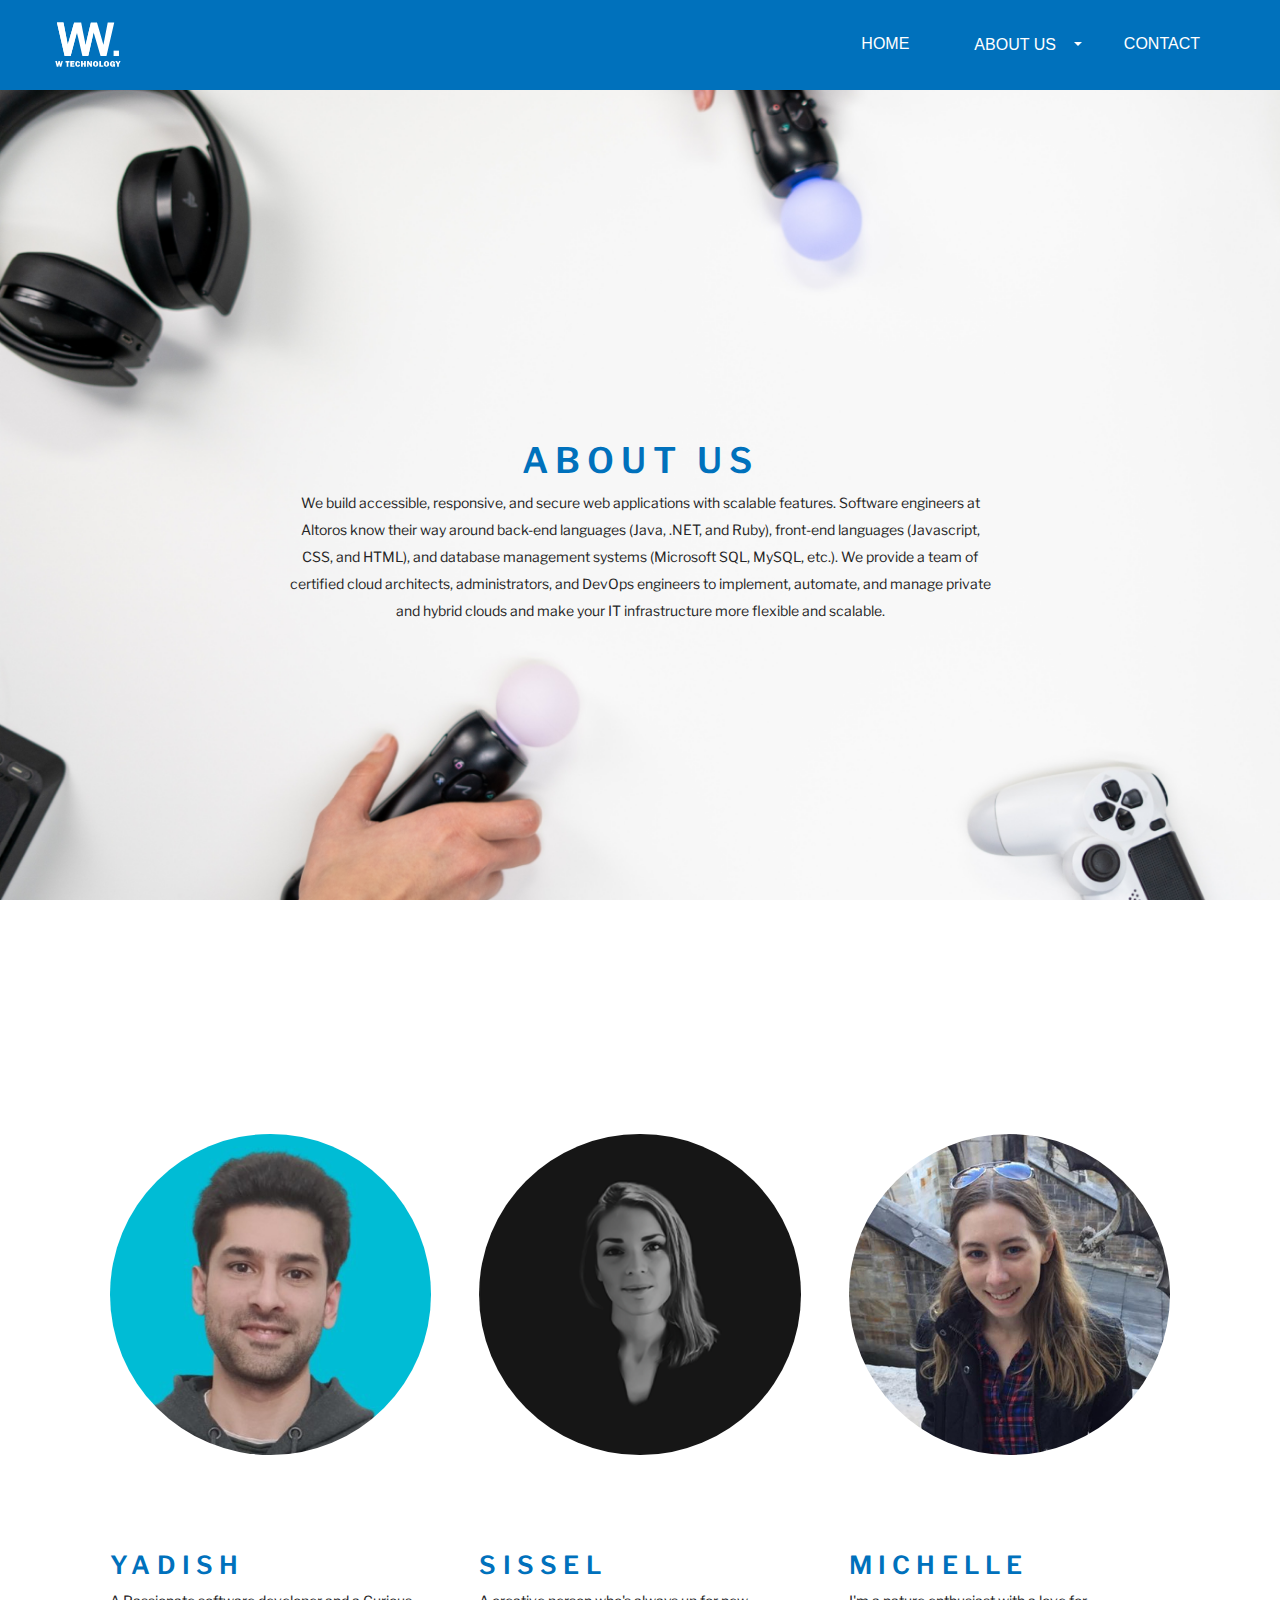
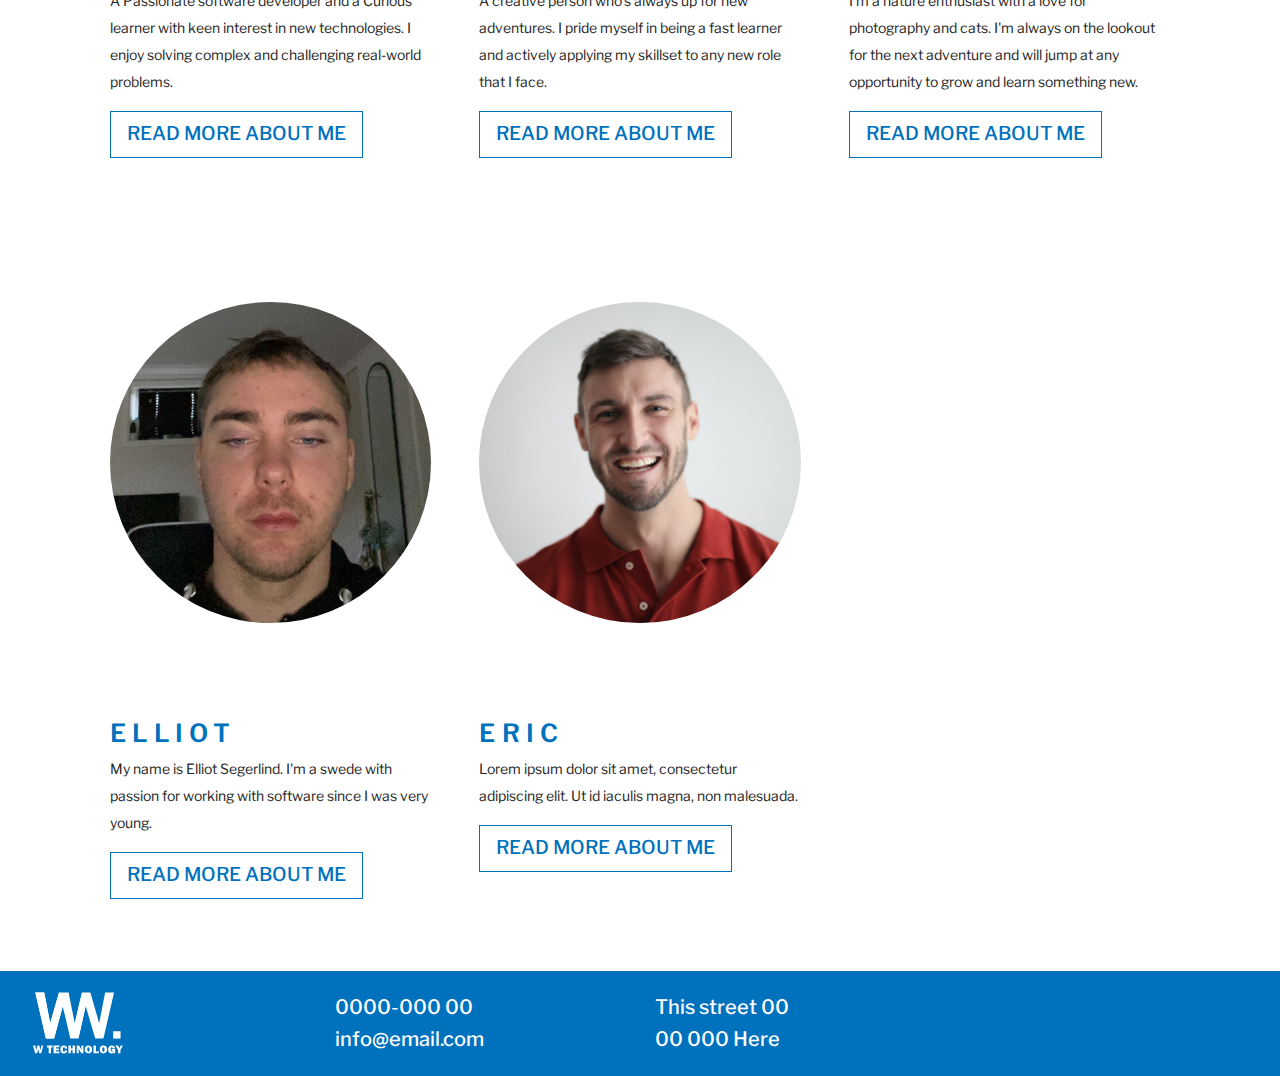
<file: pages/about.html>
<!DOCTYPE html>
<html lang="en">
  <head>
    <meta charset="UTF-8" />
    <meta http-equiv="X-UA-Compatible" content="IE=edge" />
    <meta name="viewport" content="width=device-width, initial-scale=1.0" />
    <link
      rel="stylesheet"
      href="https://cdnjs.cloudflare.com/ajax/libs/animate.css/4.1.1/animate.min.css"
    />
    <link
      rel="stylesheet"
      href="https://use.fontawesome.com/releases/v5.15.4/css/all.css"
      integrity="sha384-DyZ88mC6Up2uqS4h/KRgHuoeGwBcD4Ng9SiP4dIRy0EXTlnuz47vAwmeGwVChigm"
      crossorigin="anonymous"
    />
    <title>About</title>
    <link rel="shortcut icon" type="image/png" href="../assets/favicon.png" />
    <link
      href="https://fonts.googleapis.com/css2?family=Libre+Franklin:wght@400;500;700&display=swap"
      rel="stylesheet"
    />
    <link
      rel="stylesheet"
      href="https://stackpath.bootstrapcdn.com/bootstrap/4.5.0/css/bootstrap.min.css"
    />
    <link
      rel="stylesheet"
      href="https://fonts.googleapis.com/icon?family=Material+Icons"
    />
    <link
      rel="stylesheet"
      href="https://maxcdn.bootstrapcdn.com/font-awesome/4.7.0/css/font-awesome.min.css"
    />
    <link rel="stylesheet" href="../style/about.css" />
    <link rel="stylesheet" href="../style/head-foot.css" />
    <link rel="stylesheet" href="../style/main.css" />
  </head>
  <body>
    <header>
      <nav class="navbar navbar-expand-xl navbar-dark">
        <a href="../index.html" class="navbar-brand">
          <img
            src="../assets/logotype-white.svg"
            alt="Logotype"
            title="W Technology Logotype"
            width="80"
            height="80"
          />
        </a>
        <button
          type="button"
          class="navbar-toggler"
          data-toggle="collapse"
          data-target="#navbarCollapse"
        >
          <span class="navbar-toggler-icon"></span>
        </button>
        <!-- Collection of nav links, forms, and other content for toggling -->
        <div
          id="navbarCollapse"
          class="collapse navbar-collapse justify-content-start"
        >
          <div class="navbar-nav ml-auto">
            <a href="../index.html" class="nav-item nav-link active"
              ><span>Home</span></a
            >
            <div class="btn-group">
              <a href="about.html"
                ><button
                  type="button"
                  class="btn-nav btn nav-item nav-link-btn active"
                >
                  About Us
                </button></a
              >
              <button
                type="button"
                class="btn-nav btn dropdown-toggle dropdown-toggle-split"
                data-toggle="dropdown"
                aria-haspopup="true"
                aria-expanded="false"
              >
                <span class="sr-only">Toggle Dropdown</span>
              </button>
              <div class="dropdown-menu dropdown-menu-right" role="menu">
                <a
                  class="dropdown-item"
                  href="https://yadish-portfolio.000webhostapp.com/"
                  target="_blanck"
                  >Yadish</a
                >
                <a
                  class="dropdown-item"
                  href="https://portfolio.uglem.se/"
                  target="_blank"
                  >Sissel</a
                >
                <a
                  class="dropdown-item"
                  href="https://michelleandersson.com/"
                  target="_blank"
                  >Michelle</a
                >
                <a class="dropdown-item" href="https://segerlind.se/elliot.html"
                  target="_blank"
                  >Elliot</a
                >
                <a class="dropdown-item" href="../pages/pages-about/eric.html"
                  >eric</a
                >
              </div>
            </div>
            <a href="contact.html" class="nav-item nav-link"
              ><span>Contact</span></a
            >
          </div>
        </div>
      </nav>
    </header>
    <main>
      <section id="about" class="about-banner mb-5">
        <div class="container-xl d-flex align-items-center about-us">
          <div class="col-10 col-md-8 mx-auto">
            <h2 class="animate__animated animate__fadeInDown">about us</h2>
            <p class="text-center">
              We build accessible, responsive, and secure web applications with scalable features. 
              Software engineers at Altoros know their way around back-end languages (Java, .NET, and Ruby), 
              front-end languages (Javascript, CSS, and HTML), and database management systems (Microsoft SQL, MySQL, etc.).
              We provide a team of certified cloud architects, administrators, and DevOps engineers to implement, automate, 
              and manage private and hybrid clouds and make your IT infrastructure more flexible and scalable.
            </p>
          </div>
        </div>
      </section>
      <section id="staff" class="container-xl">
        <div class="row px-3 py-md-5 py-0 pt-5">
          <div class="col-10 col-md-4 p-4 pt-5">
            <img
              class="img-fluid rounded-circle"
              src="../assets/yadishdp.jpeg"
              alt="Portrait"
              title="Portrait yadish"
            />
            <br /><br /><br />
            <h3 class="pt-5">Yadish</h3>
            <p>
              A Passionate software developer and a Curious learner with keen
              interest in new technologies. I enjoy solving complex and
              challenging real-world problems.
            </p>
            <a
              href="https://yadish-portfolio.000webhostapp.com/"
              target="_blank"
              ><button type="button" class="btn-main btn btn-outline">
                Read More About Me
              </button></a
            >
          </div>
          <div class="col-10 col-md-4 p-4 pt-5">
            <img
              class="img-fluid rounded-circle"
              src="../assets/port-uglem.png"
              alt="Portrait"
              title="Portrait sissel"
            />
            <br /><br /><br />
            <h3 class="pt-5">Sissel</h3>
            <p>
              A creative person who's always up for new adventures. I pride
              myself in being a fast learner and actively applying my skillset
              to any new role that I face.
            </p>
            <a href="https://portfolio.uglem.se/" target="_blank"
              ><button type="button" class="btn-main btn btn-outline">
                Read More About Me
              </button></a
            >
          </div>
          <div class="col-10 col-md-4 p-4 pt-5">
            <img
              class="img-fluid rounded-circle"
              src="../assets/port-mich.jpeg"
              alt="Portrait"
              title="Portrait Michelle"
            />
            <br /><br /><br />
            <h3 class="pt-5">Michelle</h3>
            <p>
              I'm a nature enthusiast with a love for photography and cats. I'm
              always on the lookout for the next adventure and will jump at any
              opportunity to grow and learn something new.
            </p>
            <a href="https://michelleandersson.com/" target="_blank"
              ><button type="button" class="btn-main btn btn-outline">
                Read More About Me
              </button></a
            >
          </div>
        </div>
        <div class="row px-3 py-md-5 py-0 pb-5">
          <div class="col-10 col-md-4 p-4">
            <img
              class="img-fluid rounded-circle"
              src="../assets/port-elliot.jpeg"
              alt="Portrait "
              title="Portrait Elliot"
            />
            <br /><br /><br />
            <h3 class="pt-5">Elliot</h3>
            <p>
              My name is Elliot Segerlind. I'm a swede with passion for 
              working with software since I was very young.
            </p>
            <a href="https://segerlind.se/elliot.html" target="_blank"
              ><button type="button" class="btn-main btn btn-outline">
                Read More About Me
              </button></a
            >
          </div>
          <div class="col-10 col-md-4 p-4">
            <img
              class="img-fluid rounded-circle"
              src="../assets/portrait-man.png"
              alt="Portrait man"
              title="Portrait man"
            />
            <br /><br /><br />
            <h3 class="pt-5">eric</h3>
            <p>
              Lorem ipsum dolor sit amet, consectetur adipiscing elit. Ut id
              iaculis magna, non malesuada.
            </p>
            <a href="pages-about/eric.html" target="_blank"
              ><button type="button" class="btn-main btn btn-outline">
                Read More About Me
              </button></a
            >
          </div>
        </div>
      </section>
      <!-- Footer -->
      <footer class="page-footer font-small blue pt-2">
        <!-- Footer Links -->
        <div class="container-fluid text-center text-md-left">
          <!-- Grid row -->
          <div class="row">
            <!-- Grid column -->
            <div class="col-md-3">
              <!-- Content -->
              <a href="../index.html" class="navbar-brand mb-2">
                <img
                  class="img-responsive ml-2"
                  src="../assets/logotype-white.svg"
                  alt="Logotype"
                  title="W Technology Logotype"
                  width="40%"
                  height="40%"
                />
              </a>
            </div>
            <!-- Grid column -->
            <hr class="clearfix w-100 d-md-none pb-2" />
            <!-- Grid column -->
            <div class="col-md-3 mb-md-0 mb-2 pt-3">
              <ul class="list-unstyled">
                <li>
                  <h5>0000-000 00</h5>
                </li>
                <li>
                  <h5>info@email.com</h5>
                </li>
              </ul>
            </div>
            <!-- Grid column -->
            <!-- Grid column -->
            <div class="col-md-3 mb-md-0 mb-2 pt-3">
              <ul class="list-unstyled">
                <li>
                  <h5>This street 00</h5>
                </li>
                <li>
                  <h5>00 000 Here</h5>
                </li>
              </ul>
            </div>
            <!-- Grid column -->
            <!-- Grid column -->
            <div class="col-md-3 mb-md-0 mb-3 mt-4">
              <a href="#"><i class="p-3 p-md-2 fab fa-twitter"></i></a>
              <a href="#"><i class="p-3 p-md-2 fab fa-facebook"></i></a>
              <a href="#"><i class="p-3 p-md-2 fab fa-instagram"></i></a>
            </div>
            <!-- Grid column -->
          </div>
          <!-- Grid row -->
        </div>
        <!-- Footer Links -->
      </footer>
    </main>
    <script src="https://code.jquery.com/jquery-3.5.1.min.js"></script>
    <script src="https://cdn.jsdelivr.net/npm/popper.js@1.16.0/dist/umd/popper.min.js"></script>
    <script src="https://stackpath.bootstrapcdn.com/bootstrap/4.5.0/js/bootstrap.min.js"></script>
  </body>
</html>
</file>
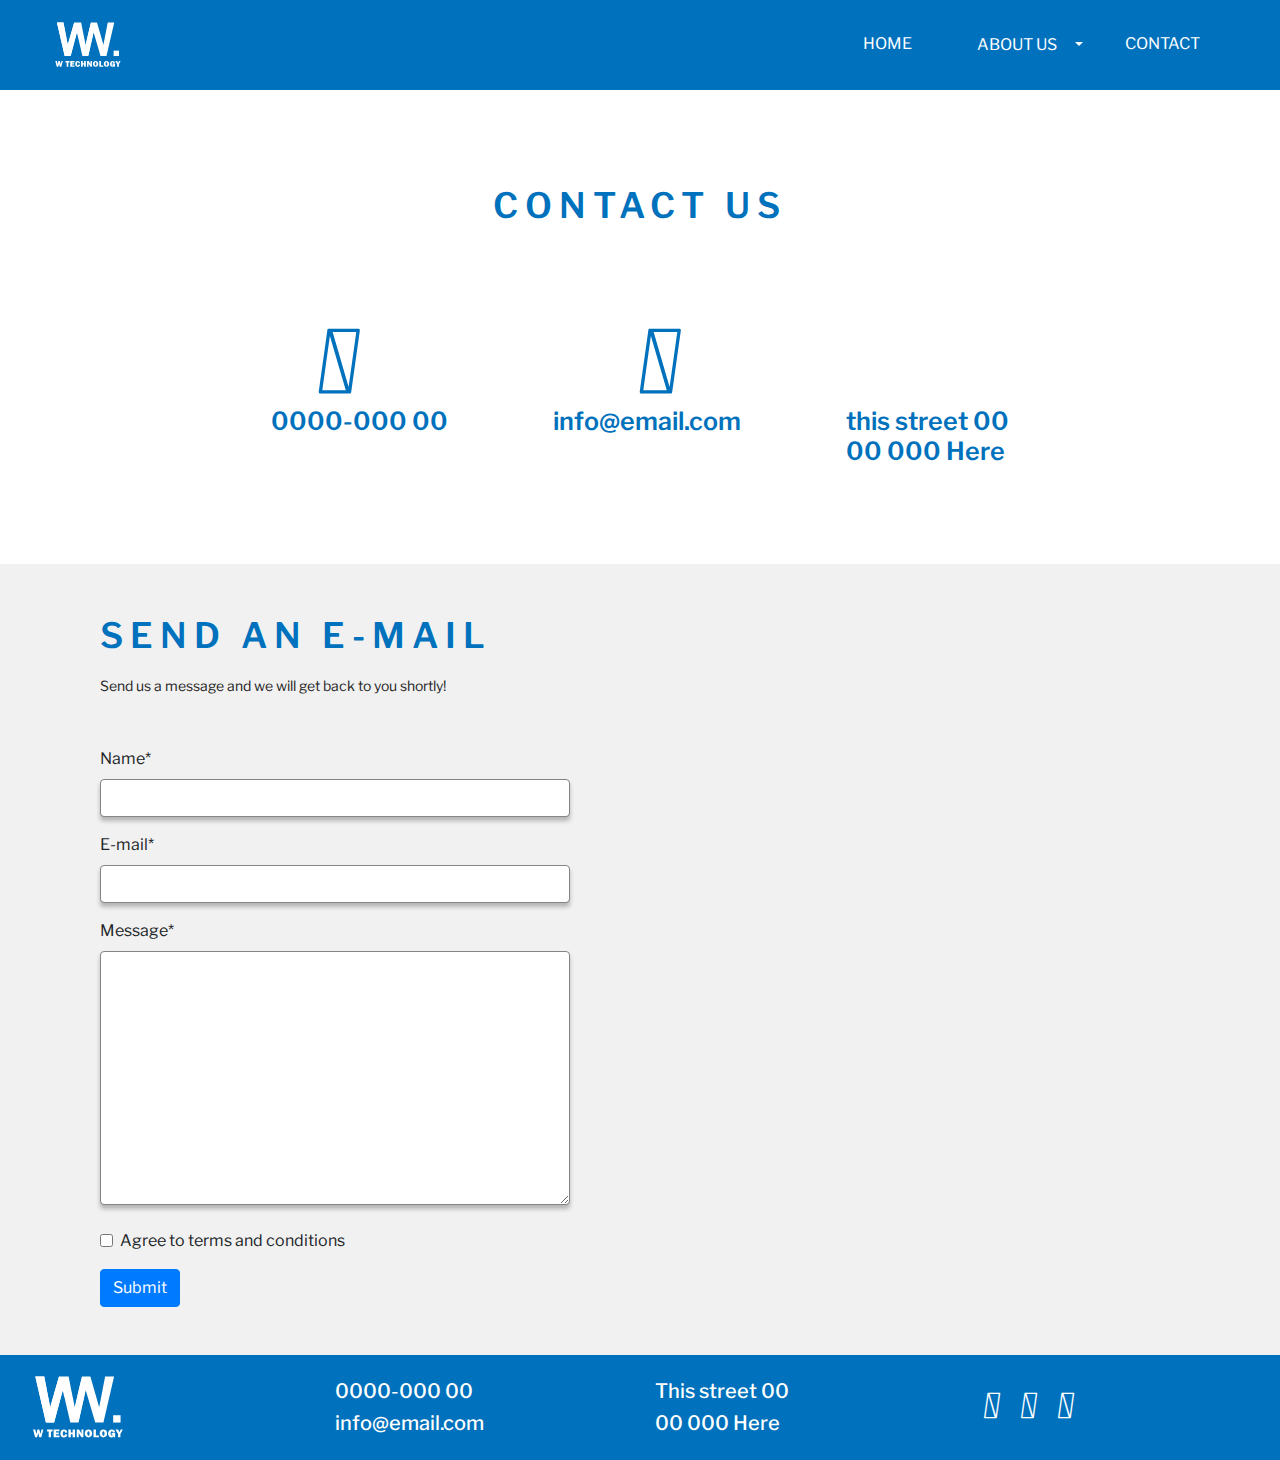
<file: pages/contact.html>
<!DOCTYPE html>
<html lang="en">
  <head>
    <meta charset="UTF-8" />
    <meta http-equiv="X-UA-Compatible" content="IE=edge" />
    <meta name="viewport" content="width=device-width, initial-scale=1.0" />
    <link
      rel="stylesheet"
      href="https://use.fontawesome.com/releases/v5.15.4/css/all.css"
      integrity="sha384-DyZ88mC6Up2uqS4h/KRgHuoeGwBcD4Ng9SiP4dIRy0EXTlnuz47vAwmeGwVChigm"
      crossorigin="anonymous"
    />
    <link
      href="https://fonts.googleapis.com/css2?family=Libre+Franklin:wght@400;500;700&display=swap"
      rel="stylesheet"
    />
    <link
      rel="stylesheet"
      href="https://stackpath.bootstrapcdn.com/bootstrap/4.5.0/css/bootstrap.min.css"
    />
    <link
      rel="stylesheet"
      href="https://fonts.googleapis.com/icon?family=Material+Icons"
    />
    <link
      rel="stylesheet"
      href="https://maxcdn.bootstrapcdn.com/font-awesome/4.7.0/css/font-awesome.min.css"
    />
    <link rel="stylesheet" href="../style/contact.css" />
    <link rel="stylesheet" href="../style/head-foot.css" />
    <link rel="stylesheet" href="../style/main.css" />
    <link rel="icon" href="/assets/favicon.png" />
    <title>Contact</title>
  </head>
  <body>
    <header>
      <nav class="navbar navbar-expand-xl navbar-dark">
        <a href="../index.html" class="navbar-brand">
          <img
            src="../assets/logotype-white.svg"
            alt="Logotype"
            title="W Technology Logotype"
            width="80"
            height="80"
          />
        </a>
        <button
          type="button"
          class="navbar-toggler"
          data-toggle="collapse"
          data-target="#navbarCollapse"
        >
          <span class="navbar-toggler-icon"></span>
        </button>
        <!-- Collection of nav links, forms, and other content for toggling -->
        <div
          id="navbarCollapse"
          class="collapse navbar-collapse justify-content-start"
        >
          <div class="navbar-nav ml-auto">
            <a href="../index.html" class="nav-item nav-link active"
              ><span>Home</span></a
            >
            <div class="btn-group">
              <a href="about.html"
                ><button
                  type="button"
                  class="btn-nav btn nav-item nav-link-btn active"
                >
                  About Us
                </button></a
              >
              <button
                type="button"
                class="btn-nav btn dropdown-toggle dropdown-toggle-split"
                data-toggle="dropdown"
                aria-haspopup="true"
                aria-expanded="false"
              >
                <span class="sr-only">Toggle Dropdown</span>
              </button>
              <div class="dropdown-menu dropdown-menu-right" role="menu">
                <a
                  class="dropdown-item"
                  href="https://yadish-portfolio.000webhostapp.com/"
                  target="_blanck"
                  >Yadish</a
                >
                <a
                  class="dropdown-item"
                  href="https://portfolio.uglem.se/"
                  target="_blank"
                  >Sissel</a
                >
                <a
                  class="dropdown-item"
                  href="https://michelleandersson.com/"
                  target="_blank"
                  >Michelle</a
                >
                <a class="dropdown-item" href="https://segerlind.se/elliot.html"
                  target="_blank"
                  >Elliot</a
                >
                <a class="dropdown-item" href="../pages/pages-about/eric.html"
                  >eric</a
                >
              </div>
            </div>
            <a href="../pages/contact.html" class="nav-item nav-link"
              ><span>Contact</span></a
            >
          </div>
        </div>
      </nav>
    </header>
    <section id="contact">
      <div class="container-xl py-5">
        <div>
          <h2 class="text-center py-5">contact us</h2>
        </div>
        <table class="col-md-8 mx-auto my-5">
          <tr class="d-flex justify-content-between mx-5 mb-2">
            <td>
              <i class="fas fa-phone"></i>
            </td>
            <td>
              <i class="fas fa-envelope"></i>
            </td>
            <td>
              <i class="fas fa-map-marker-alt"></i>
            </td>
          </tr>
          <tr class="d-flex justify-content-between">
            <td>
              <a href="#"> 0000-000 00 </a>
            </td>
            <td>
              <a href="#form"> info@email.com </a>
            </td>
            <td>
              <a data-toggle="modal" data-target="#ContactMaps" href="#"
                >this street 00 <br />00 000 Here
              </a>
            </td>
          </tr>
        </table>
      </div>
      <div
        class="modal fade"
        id="ContactMaps"
        tabindex="-1"
        role="dialog"
        aria-labelledby="exampleModalCenterTitle"
        aria-hidden="true"
      >
        <div class="modal-dialog modal-dialog-centered" role="document">
          <div class="modal-content">
            <div class="modal-header">
              <h5 class="modal-title" id="ContactMapsHeader">
                WTech Headquarter
              </h5>

              <button
                type="button"
                class="close"
                data-dismiss="modal"
                aria-label="Close"
              >
                <span aria-hidden="true">&times;</span>
              </button>
            </div>

            <div class="modal-body">
              <iframe
                src="https://www.google.com/maps/embed?pb=!1m18!1m12!1m3!1d2231.7904105097055!2d12.75659681593966!3d55.98766038061678!2m3!1f0!2f0!3f0!3m2!1i1024!2i768!4f13.1!3m3!1m2!1s0x465234a901be67fb%3A0x6f20292517f7837f!2sSundsg%C3%A5rdens%20Folkh%C3%B6gskola!5e0!3m2!1ssv!2sse!4v1636471335977!5m2!1ssv!2sse"
                width="100%"
                height="100%"
                style="border: 0"
                allowfullscreen=""
                loading="lazy"
              >
              </iframe>
            </div>

            <div class="modal-footer">
              <button
                type="button"
                class="btn btn-primary"
                data-dismiss="modal"
              >
                Close
              </button>
            </div>
          </div>
        </div>
      </div>
    </section>
    <section id="form">
      <div class="container-xl d-flex align-items-center py-5">
        <div class="col-10 col-md-8">
          <div class="form-text mb-5">
            <h3 class="form-h3 mb-3">Send an e-mail</h3>
            <p>Send us a message and we will get back to you shortly!</p>
          </div>
          <form class="needs-validation" novalidate autocomplete="off">
            <div class="form-row">
              <div class="form-group col-md-8 mb-3">
                <label for="validationDefault01">Name*</label>
                <input
                  type="text"
                  class="form-control"
                  id="validationDefault01"
                  required
                />
              </div>
              <div class="form-group col-md-8 mb-3">
                <label for="InputEmail1">E-mail*</label>
                <input
                  type="email"
                  class="form-control"
                  id="InputEmail1"
                  required
                />
              </div>

              <div class="form-group col-md-8 mb-4">
                <label for="comment">Message*</label>
                <textarea
                  class="form-control"
                  rows="10"
                  id="comment"
                  required
                ></textarea>
              </div>
            </div>
            <div class="form-group">
              <div class="form-check">
                <input
                  class="form-check-input"
                  type="checkbox"
                  value=""
                  id="invalidCheck2"
                  required
                />
                <label class="form-check-label" for="invalidCheck2">
                  Agree to terms and conditions
                </label>
              </div>
            </div>
            <button class="btn btn-primary" type="submit">Submit</button>
          </form>
        </div>
      </div>
    </section>
    <!-- Footer -->
    <footer class="page-footer font-small blue pt-2">
      <!-- Footer Links -->
      <div class="container-fluid text-center text-md-left">
        <!-- Grid row -->
        <div class="row">
          <!-- Grid column -->
          <div class="col-md-3">
            <!-- Content -->
            <a href="../index.html" class="navbar-brand mb-2">
              <img
                class="img-responsive ml-2"
                src="../assets/logotype-white.svg"
                alt="Logotype"
                title="W Technology Logotype"
                width="40%"
                height="40%"
              />
            </a>
          </div>
          <!-- Grid column -->
          <hr class="clearfix w-100 d-md-none pb-2" />
          <!-- Grid column -->
          <div class="col-md-3 mb-md-0 mb-2 pt-3">
            <ul class="list-unstyled">
              <li>
                <h5>0000-000 00</h5>
              </li>
              <li>
                <h5>info@email.com</h5>
              </li>
            </ul>
          </div>
          <!-- Grid column -->
          <!-- Grid column -->
          <div class="col-md-3 mb-md-0 mb-2 pt-3">
            <ul class="list-unstyled">
              <li>
                <h5>This street 00</h5>
              </li>
              <li>
                <h5>00 000 Here</h5>
              </li>
            </ul>
          </div>
          <!-- Grid column -->
          <!-- Grid column -->
          <div class="col-md-3 mb-md-0 mb-3 mt-4">
            <a href="#"><i class="p-3 p-md-2 fab fa-twitter"></i></a>
            <a href="#"><i class="p-3 p-md-2 fab fa-facebook"></i></a>
            <a href="#"><i class="p-3 p-md-2 fab fa-instagram"></i></a>
          </div>
          <!-- Grid column -->
        </div>
        <!-- Grid row -->
      </div>
      <!-- Footer Links -->
    </footer>
    <script src="https://code.jquery.com/jquery-3.5.1.min.js"></script>
    <script src="https://cdn.jsdelivr.net/npm/popper.js@1.16.0/dist/umd/popper.min.js"></script>
    <script src="https://stackpath.bootstrapcdn.com/bootstrap/4.5.0/js/bootstrap.min.js"></script>
    <script>
      // Example starter JavaScript for disabling form submissions if there are invalid fields
      (function () {
        "use strict";
        window.addEventListener(
          "load",
          function () {
            // Fetch all the forms we want to apply custom Bootstrap validation styles to
            var forms = document.getElementsByClassName("needs-validation");
            // Loop over them and prevent submission
            var validation = Array.prototype.filter.call(
              forms,
              function (form) {
                form.addEventListener(
                  "submit",
                  function (event) {
                    if (form.checkValidity() === false) {
                      event.preventDefault();
                      event.stopPropagation();
                    }
                    form.classList.add("was-validated");
                  },
                  false
                );
              }
            );
          },
          false
        );
      })();
    </script>
  </body>
</html>
</file>
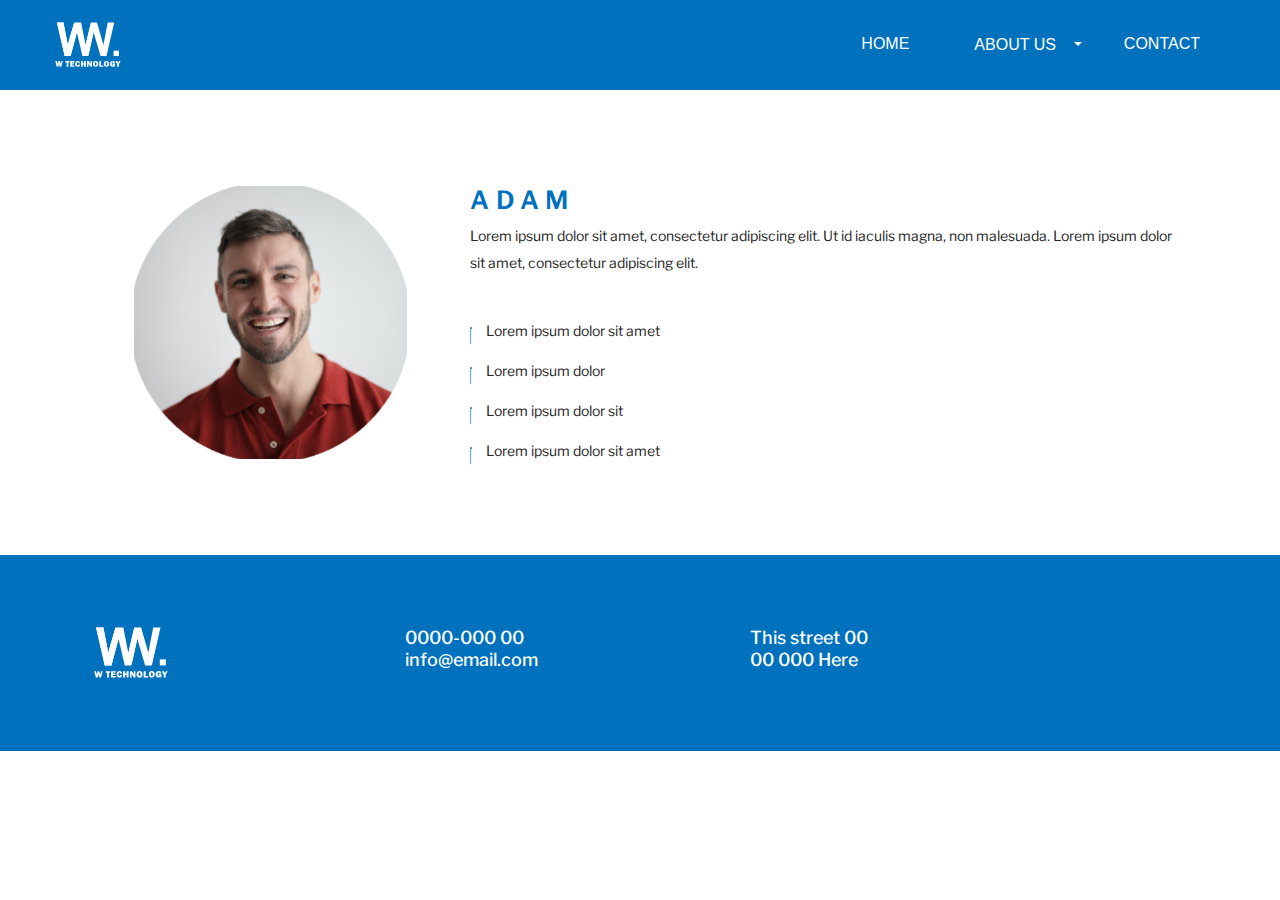
<file: pages/pages-about/adam.html>
<!DOCTYPE html>
<html lang="en">
  <head>
    <meta charset="UTF-8" />
    <meta http-equiv="X-UA-Compatible" content="IE=edge" />
    <meta name="viewport" content="width=device-width, initial-scale=1.0" />
    <link rel="stylesheet" href="https://cdnjs.cloudflare.com/ajax/libs/animate.css/4.1.1/animate.min.css"/>
    <link
      rel="stylesheet"
      href="https://use.fontawesome.com/releases/v5.15.4/css/all.css"
      integrity="sha384-DyZ88mC6Up2uqS4h/KRgHuoeGwBcD4Ng9SiP4dIRy0EXTlnuz47vAwmeGwVChigm"
      crossorigin="anonymous"
    />
    <title>Adam</title>
    <link rel="shortcut icon" type="image/png" href="../../assets/favicon.png" />
    <link
      href="https://fonts.googleapis.com/css2?family=Libre+Franklin:wght@400;500;700&display=swap"
      rel="stylesheet"
    />
    <link
      rel="stylesheet"
      href="https://stackpath.bootstrapcdn.com/bootstrap/4.5.0/css/bootstrap.min.css"
    />
    <link
      rel="stylesheet"
      href="https://fonts.googleapis.com/icon?family=Material+Icons"
    />
    <link
      rel="stylesheet"
      href="https://maxcdn.bootstrapcdn.com/font-awesome/4.7.0/css/font-awesome.min.css"
    />
    <link rel="stylesheet" href="../../style/pages-about.css" />
    <link rel="stylesheet" href="../../style/head-foot.css" />
    <link rel="stylesheet" href="../../style/main.css">
  </head>
  <body>
    <header>
      <nav class="navbar navbar-expand-xl navbar-dark">
        <a href="../../index.html" class="navbar-brand">
          <img
            src="../../assets/logotype-white.svg"
            alt="Logotype"
            title="W Technology Logotype"
            width="80"
            height="80"
          />
        </a>
        <button
          type="button"
          class="navbar-toggler"
          data-toggle="collapse"
          data-target="#navbarCollapse"
        >
          <span class="navbar-toggler-icon"></span>
        </button>
        <!-- Collection of nav links, forms, and other content for toggling -->
        <div
          id="navbarCollapse"
          class="collapse navbar-collapse justify-content-start"
        >
          <div class="navbar-nav ml-auto">
            <a href="../../index.html" class="nav-item nav-link active"><span>Home</span></a>
            <div class="btn-group">
              <a href="../about.html"><button type="button" class="btn-nav btn nav-item nav-link-btn active">About Us</button></a>
              <button type="button" class="btn-nav btn dropdown-toggle dropdown-toggle-split" data-toggle="dropdown" aria-haspopup="true" aria-expanded="false">
                <span class="sr-only">Toggle Dropdown</span>
              </button>
              <div class="dropdown-menu dropdown-menu-right" role="menu">
                <a class="dropdown-item" href="adam.html">adam</a>
                <a class="dropdown-item" href="erica.html">erica</a>
                <a class="dropdown-item" href="linda.html">linda</a>
                <a class="dropdown-item" href="maria.html">maria</a>
                <a class="dropdown-item" href="eric.html">eric</a>
                <a class="dropdown-item" href="ben.html">ben</a>
              </div>
            </div>
            <a href="../contact.html" class="nav-item nav-link"><span>Contact</span></a>
          </div>
        </div>
      </nav>
    </header>
    <main>
      <section id="staff" class="container-xl">
        <div class="row py-5 px-3">
          <img
            class="img-fluid img col-md-4 p-md-5 p-3"
            src="../../assets/portrait-man.png"
            alt="Portrait man"
            title="Portrait man"
          />
          <div class="col-md-8 pt-5">
            <h3 class="">adam</h3>
            <p class="pb-4">
              Lorem ipsum dolor sit amet, consectetur adipiscing elit. Ut id
              iaculis magna, non malesuada. Lorem ipsum dolor sit amet,
              consectetur adipiscing elit.
            </p>
            <div>
              <i class="fas fa-check d-flex py-2"><p class="p-ex d-flex pl-3 m-0">Lorem ipsum dolor sit amet</p></i>
              <i class="fas fa-check d-flex py-2"><p class="p-ex d-flex pl-3 m-0">Lorem ipsum dolor</p></i>
              <i class="fas fa-check d-flex py-2"><p class="p-ex d-flex pl-3 m-0">Lorem ipsum dolor sit</p></i>
              <i class="fas fa-check d-flex py-2"><p class="p-ex d-flex pl-3 m-0">Lorem ipsum dolor sit amet</p></i>
            </div>
          </div>
        </div>
      </section>
      <footer>
        <div class="container-xl row align-items-center mx-auto justify-content-md-between px-3 py-5">
          <a href="../../index.html" class="navbar-brand">
            <img src="../../assets/logotype-white.svg" alt="Logotype" title="W Technology Logotype" width="90" height="90"/>
          </a>
          <h4 class="py-md-0 py-2">0000-000 00<br />info@email.com</h4>
          <h4 class="py-md-0 py-2">This street 00<br />00 000 Here</h4>
          <div>
            <a href="#"><i class="p-3 p-md-2 fab fa-twitter"></i></a>
            <a href="#"><i class="p-3 p-md-2 fab fa-facebook"></i></a>
            <a href="#"><i class="p-3 p-md-2 fab fa-instagram"></i></a>
          </div>
        </div>
      </footer>
    </main>
    <script src="https://code.jquery.com/jquery-3.5.1.min.js"></script>
    <script src="https://cdn.jsdelivr.net/npm/popper.js@1.16.0/dist/umd/popper.min.js"></script>
    <script src="https://stackpath.bootstrapcdn.com/bootstrap/4.5.0/js/bootstrap.min.js"></script>
  </body>
</html>
</file>
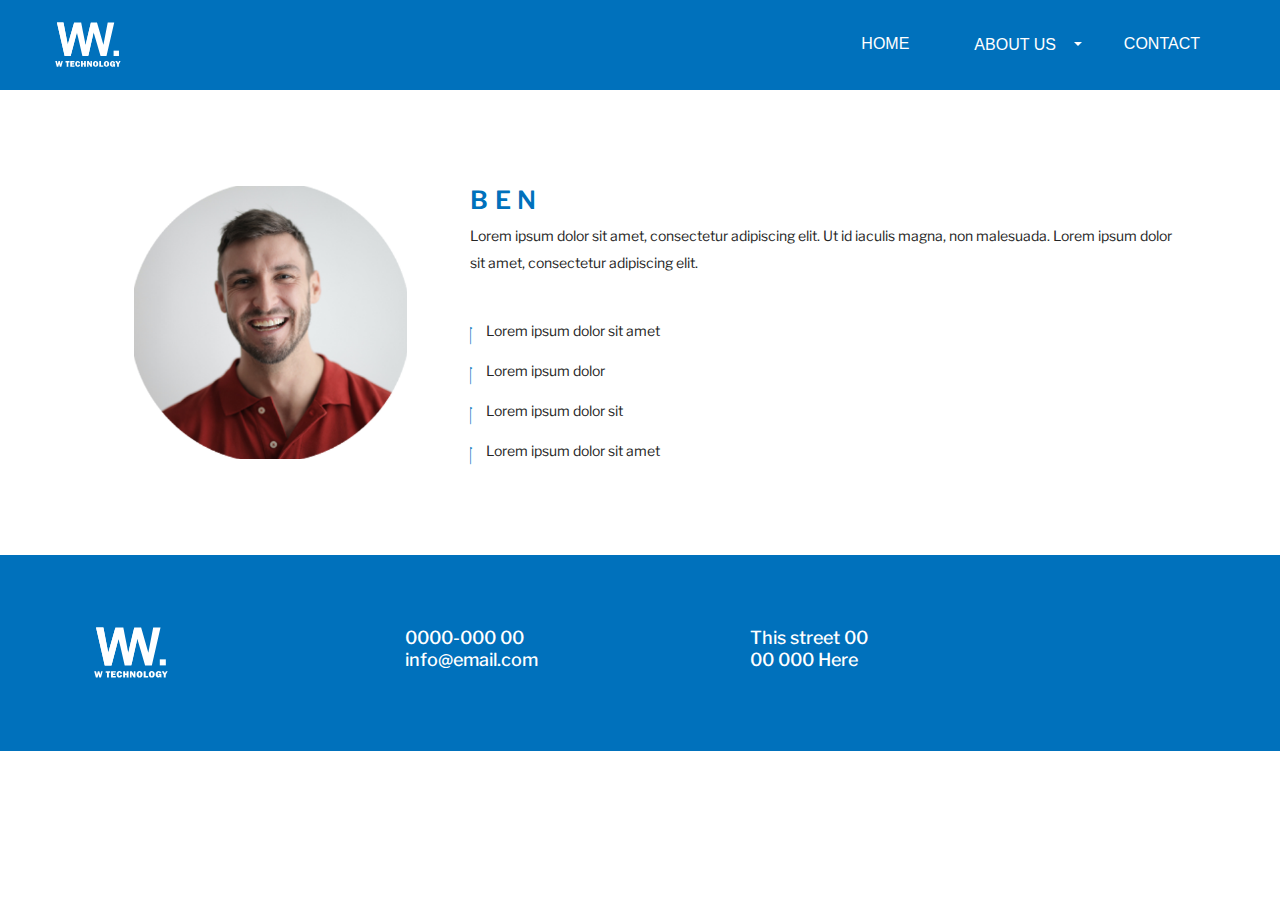
<file: pages/pages-about/ben.html>
<!DOCTYPE html>
<html lang="en">
  <head>
    <meta charset="UTF-8" />
    <meta http-equiv="X-UA-Compatible" content="IE=edge" />
    <meta name="viewport" content="width=device-width, initial-scale=1.0" />
    <link rel="stylesheet" href="https://cdnjs.cloudflare.com/ajax/libs/animate.css/4.1.1/animate.min.css"/>
    <link
      rel="stylesheet"
      href="https://use.fontawesome.com/releases/v5.15.4/css/all.css"
      integrity="sha384-DyZ88mC6Up2uqS4h/KRgHuoeGwBcD4Ng9SiP4dIRy0EXTlnuz47vAwmeGwVChigm"
      crossorigin="anonymous"
    />
    <title>Ben</title>
    <link rel="shortcut icon" type="image/png" href="../../assets/favicon.png" />
    <link
      href="https://fonts.googleapis.com/css2?family=Libre+Franklin:wght@400;500;700&display=swap"
      rel="stylesheet"
    />
    <link
      rel="stylesheet"
      href="https://stackpath.bootstrapcdn.com/bootstrap/4.5.0/css/bootstrap.min.css"
    />
    <link
      rel="stylesheet"
      href="https://fonts.googleapis.com/icon?family=Material+Icons"
    />
    <link
      rel="stylesheet"
      href="https://maxcdn.bootstrapcdn.com/font-awesome/4.7.0/css/font-awesome.min.css"
    />
    <link rel="stylesheet" href="../../style/pages-about.css" />
    <link rel="stylesheet" href="../../style/head-foot.css" />
    <link rel="stylesheet" href="../../style/main.css">
  </head>
  <body>
    <header>
      <nav class="navbar navbar-expand-xl navbar-dark">
        <a href="../../index.html" class="navbar-brand">
          <img
            src="../../assets/logotype-white.svg"
            alt="Logotype"
            title="W Technology Logotype"
            width="80"
            height="80"
          />
        </a>
        <button
          type="button"
          class="navbar-toggler"
          data-toggle="collapse"
          data-target="#navbarCollapse"
        >
          <span class="navbar-toggler-icon"></span>
        </button>
        <!-- Collection of nav links, forms, and other content for toggling -->
        <div
          id="navbarCollapse"
          class="collapse navbar-collapse justify-content-start"
        >
          <div class="navbar-nav ml-auto">
            <a href="../../index.html" class="nav-item nav-link active"><span>Home</span></a>
            <div class="btn-group">
              <a href="../about.html"><button type="button" class="btn-nav btn nav-item nav-link-btn active">About Us</button></a>
              <button type="button" class="btn-nav btn dropdown-toggle dropdown-toggle-split" data-toggle="dropdown" aria-haspopup="true" aria-expanded="false">
                <span class="sr-only">Toggle Dropdown</span>
              </button>
              <div class="dropdown-menu dropdown-menu-right" role="menu">
                <a class="dropdown-item" href="adam.html">adam</a>
                <a class="dropdown-item" href="erica.html">erica</a>
                <a class="dropdown-item" href="linda.html">linda</a>
                <a class="dropdown-item" href="maria.html">maria</a>
                <a class="dropdown-item" href="eric.html">eric</a>
                <a class="dropdown-item" href="ben.html">ben</a>
              </div>
            </div>
            <a href="../contact.html" class="nav-item nav-link"><span>Contact</span></a>
          </div>
        </div>
      </nav>
    </header>
    <main>
      <section id="staff" class="container-xl">
        <div class="row py-5 px-3">
          <img
            class="img-fluid img col-md-4 p-md-5 p-3"
            src="../../assets/portrait-man.png"
            alt="Portrait man"
            title="Portrait man"
          />
          <div class="col-md-8 pt-5">
            <h3 class="">ben</h3>
            <p class="pb-4">
              Lorem ipsum dolor sit amet, consectetur adipiscing elit. Ut id
              iaculis magna, non malesuada. Lorem ipsum dolor sit amet,
              consectetur adipiscing elit.
            </p>
            <div>
              <i class="fas fa-check d-flex py-2"><p class="p-ex d-flex pl-3 m-0">Lorem ipsum dolor sit amet</p></i>
              <i class="fas fa-check d-flex py-2"><p class="p-ex d-flex pl-3 m-0">Lorem ipsum dolor</p></i>
              <i class="fas fa-check d-flex py-2"><p class="p-ex d-flex pl-3 m-0">Lorem ipsum dolor sit</p></i>
              <i class="fas fa-check d-flex py-2"><p class="p-ex d-flex pl-3 m-0">Lorem ipsum dolor sit amet</p></i>
            </div>
          </div>
        </div>
      </section>
      <footer>
        <div class="container-xl row align-items-center mx-auto justify-content-md-between px-3 py-5">
          <a href="../../index.html" class="navbar-brand">
            <img src="../../assets/logotype-white.svg" alt="Logotype" title="W Technology Logotype" width="90" height="90"/>
          </a>
          <h4 class="py-md-0 py-2">0000-000 00<br />info@email.com</h4>
          <h4 class="py-md-0 py-2">This street 00<br />00 000 Here</h4>
          <div>
            <a href="#"><i class="p-3 p-md-2 fab fa-twitter"></i></a>
            <a href="#"><i class="p-3 p-md-2 fab fa-facebook"></i></a>
            <a href="#"><i class="p-3 p-md-2 fab fa-instagram"></i></a>
          </div>
        </div>
      </footer>
    </main>
    <script src="https://code.jquery.com/jquery-3.5.1.min.js"></script>
    <script src="https://cdn.jsdelivr.net/npm/popper.js@1.16.0/dist/umd/popper.min.js"></script>
    <script src="https://stackpath.bootstrapcdn.com/bootstrap/4.5.0/js/bootstrap.min.js"></script>
  </body>
</html>
</file>
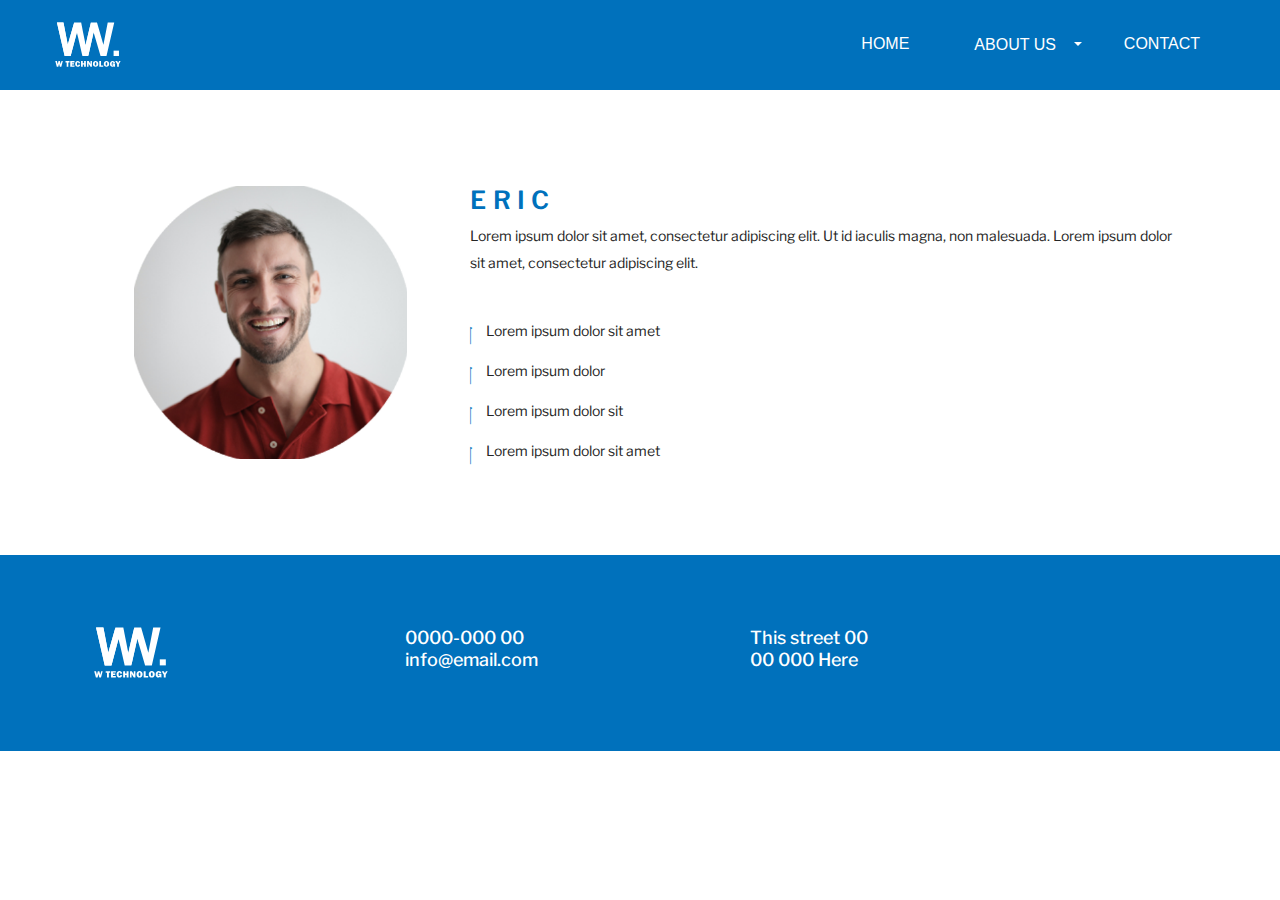
<file: pages/pages-about/eric.html>
<!DOCTYPE html>
<html lang="en">
  <head>
    <meta charset="UTF-8" />
    <meta http-equiv="X-UA-Compatible" content="IE=edge" />
    <meta name="viewport" content="width=device-width, initial-scale=1.0" />
    <link rel="stylesheet" href="https://cdnjs.cloudflare.com/ajax/libs/animate.css/4.1.1/animate.min.css"/>
    <link
      rel="stylesheet"
      href="https://use.fontawesome.com/releases/v5.15.4/css/all.css"
      integrity="sha384-DyZ88mC6Up2uqS4h/KRgHuoeGwBcD4Ng9SiP4dIRy0EXTlnuz47vAwmeGwVChigm"
      crossorigin="anonymous"
    />
    <title>Eric</title>
    <link rel="shortcut icon" type="image/png" href="../../assets/favicon.png" />
    <link
      href="https://fonts.googleapis.com/css2?family=Libre+Franklin:wght@400;500;700&display=swap"
      rel="stylesheet"
    />
    <link
      rel="stylesheet"
      href="https://stackpath.bootstrapcdn.com/bootstrap/4.5.0/css/bootstrap.min.css"
    />
    <link
      rel="stylesheet"
      href="https://fonts.googleapis.com/icon?family=Material+Icons"
    />
    <link
      rel="stylesheet"
      href="https://maxcdn.bootstrapcdn.com/font-awesome/4.7.0/css/font-awesome.min.css"
    />
    <link rel="stylesheet" href="../../style/pages-about.css" />
    <link rel="stylesheet" href="../../style/head-foot.css" />
    <link rel="stylesheet" href="../../style/main.css">
  </head>
  <body>
    <header>
      <nav class="navbar navbar-expand-xl navbar-dark">
        <a href="../../index.html" class="navbar-brand">
          <img
            src="../../assets/logotype-white.svg"
            alt="Logotype"
            title="W Technology Logotype"
            width="80"
            height="80"
          />
        </a>
        <button
          type="button"
          class="navbar-toggler"
          data-toggle="collapse"
          data-target="#navbarCollapse"
        >
          <span class="navbar-toggler-icon"></span>
        </button>
        <!-- Collection of nav links, forms, and other content for toggling -->
        <div
          id="navbarCollapse"
          class="collapse navbar-collapse justify-content-start"
        >
          <div class="navbar-nav ml-auto">
            <a href="../../index.html" class="nav-item nav-link active"><span>Home</span></a>
            <div class="btn-group">
              <a href="../about.html"><button type="button" class="btn-nav btn nav-item nav-link-btn active">About Us</button></a>
              <button type="button" class="btn-nav btn dropdown-toggle dropdown-toggle-split" data-toggle="dropdown" aria-haspopup="true" aria-expanded="false">
                <span class="sr-only">Toggle Dropdown</span>
              </button>
              <div class="dropdown-menu dropdown-menu-right" role="menu">
                <a class="dropdown-item" href="adam.html">adam</a>
                <a class="dropdown-item" href="erica.html">erica</a>
                <a class="dropdown-item" href="linda.html">linda</a>
                <a class="dropdown-item" href="maria.html">maria</a>
                <a class="dropdown-item" href="eric.html">eric</a>
                <a class="dropdown-item" href="ben.html">ben</a>
              </div>
            </div>
            <a href="../contact.html" class="nav-item nav-link"><span>Contact</span></a>
          </div>
        </div>
      </nav>
    </header>
    <main>
      <section id="staff" class="container-xl">
        <div class="row py-5 px-3">
          <img
            class="img-fluid img col-md-4 p-md-5 p-3"
            src="../../assets/portrait-man.png"
            alt="Portrait man"
            title="Portrait man"
          />
          <div class="col-md-8 pt-5">
            <h3 class="">eric</h3>
            <p class="pb-4">
              Lorem ipsum dolor sit amet, consectetur adipiscing elit. Ut id
              iaculis magna, non malesuada. Lorem ipsum dolor sit amet,
              consectetur adipiscing elit.
            </p>
            <div>
              <i class="fas fa-check d-flex py-2"><p class="p-ex d-flex pl-3 m-0">Lorem ipsum dolor sit amet</p></i>
              <i class="fas fa-check d-flex py-2"><p class="p-ex d-flex pl-3 m-0">Lorem ipsum dolor</p></i>
              <i class="fas fa-check d-flex py-2"><p class="p-ex d-flex pl-3 m-0">Lorem ipsum dolor sit</p></i>
              <i class="fas fa-check d-flex py-2"><p class="p-ex d-flex pl-3 m-0">Lorem ipsum dolor sit amet</p></i>
            </div>
          </div>
        </div>
      </section>
      <footer>
        <div class="container-xl row align-items-center mx-auto justify-content-md-between px-3 py-5">
          <a href="../../index.html" class="navbar-brand">
            <img src="../../assets/logotype-white.svg" alt="Logotype" title="W Technology Logotype" width="90" height="90"/>
          </a>
          <h4 class="py-md-0 py-2">0000-000 00<br />info@email.com</h4>
          <h4 class="py-md-0 py-2">This street 00<br />00 000 Here</h4>
          <div>
            <a href="#"><i class="p-3 p-md-2 fab fa-twitter"></i></a>
            <a href="#"><i class="p-3 p-md-2 fab fa-facebook"></i></a>
            <a href="#"><i class="p-3 p-md-2 fab fa-instagram"></i></a>
          </div>
        </div>
      </footer>
    </main>
    <script src="https://code.jquery.com/jquery-3.5.1.min.js"></script>
    <script src="https://cdn.jsdelivr.net/npm/popper.js@1.16.0/dist/umd/popper.min.js"></script>
    <script src="https://stackpath.bootstrapcdn.com/bootstrap/4.5.0/js/bootstrap.min.js"></script>
  </body>
</html>
</file>
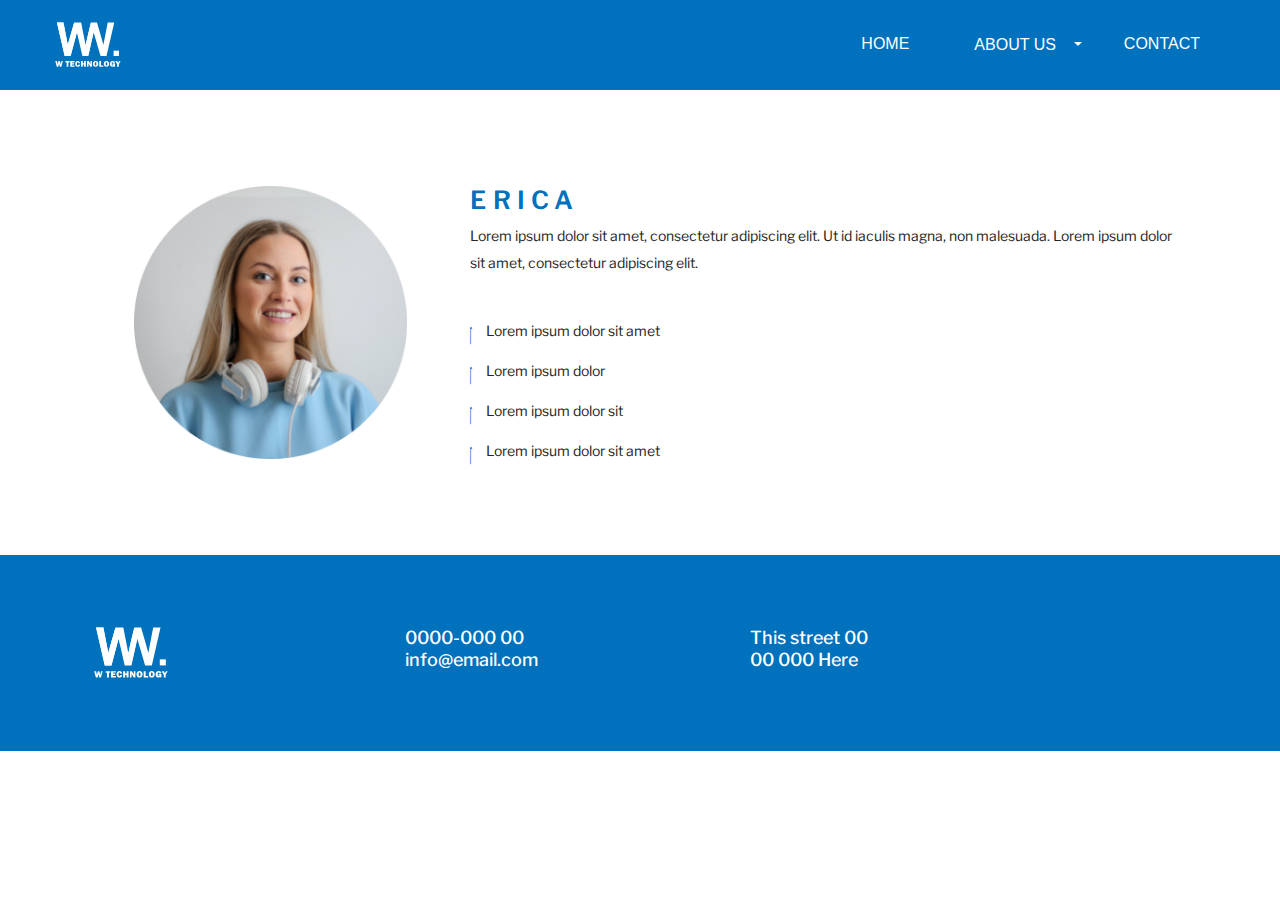
<file: pages/pages-about/erica.html>
<!DOCTYPE html>
<html lang="en">
  <head>
    <meta charset="UTF-8" />
    <meta http-equiv="X-UA-Compatible" content="IE=edge" />
    <meta name="viewport" content="width=device-width, initial-scale=1.0" />
    <link rel="stylesheet" href="https://cdnjs.cloudflare.com/ajax/libs/animate.css/4.1.1/animate.min.css"/>
    <link
      rel="stylesheet"
      href="https://use.fontawesome.com/releases/v5.15.4/css/all.css"
      integrity="sha384-DyZ88mC6Up2uqS4h/KRgHuoeGwBcD4Ng9SiP4dIRy0EXTlnuz47vAwmeGwVChigm"
      crossorigin="anonymous"
    />
    <title>Erica</title>
    <link rel="shortcut icon" type="image/png" href="../../assets/favicon.png" />
    <link
      href="https://fonts.googleapis.com/css2?family=Libre+Franklin:wght@400;500;700&display=swap"
      rel="stylesheet"
    />
    <link
      rel="stylesheet"
      href="https://stackpath.bootstrapcdn.com/bootstrap/4.5.0/css/bootstrap.min.css"
    />
    <link
      rel="stylesheet"
      href="https://fonts.googleapis.com/icon?family=Material+Icons"
    />
    <link
      rel="stylesheet"
      href="https://maxcdn.bootstrapcdn.com/font-awesome/4.7.0/css/font-awesome.min.css"
    />
    <link rel="stylesheet" href="../../style/pages-about.css" />
    <link rel="stylesheet" href="../../style/head-foot.css" />
    <link rel="stylesheet" href="../../style/main.css">
  </head>
  <body>
    <header>
      <nav class="navbar navbar-expand-xl navbar-dark">
        <a href="../../index.html" class="navbar-brand">
          <img
            src="../../assets/logotype-white.svg"
            alt="Logotype"
            title="W Technology Logotype"
            width="80"
            height="80"
          />
        </a>
        <button
          type="button"
          class="navbar-toggler"
          data-toggle="collapse"
          data-target="#navbarCollapse"
        >
          <span class="navbar-toggler-icon"></span>
        </button>
        <!-- Collection of nav links, forms, and other content for toggling -->
        <div
          id="navbarCollapse"
          class="collapse navbar-collapse justify-content-start"
        >
          <div class="navbar-nav ml-auto">
            <a href="../../index.html" class="nav-item nav-link active"><span>Home</span></a>
            <div class="btn-group">
              <a href="../about.html"><button type="button" class="btn-nav btn nav-item nav-link-btn active">About Us</button></a>
              <button type="button" class="btn-nav btn dropdown-toggle dropdown-toggle-split" data-toggle="dropdown" aria-haspopup="true" aria-expanded="false">
                <span class="sr-only">Toggle Dropdown</span>
              </button>
              <div class="dropdown-menu dropdown-menu-right" role="menu">
                <a class="dropdown-item" href="adam.html">adam</a>
                <a class="dropdown-item" href="erica.html">erica</a>
                <a class="dropdown-item" href="linda.html">linda</a>
                <a class="dropdown-item" href="maria.html">maria</a>
                <a class="dropdown-item" href="eric.html">eric</a>
                <a class="dropdown-item" href="ben.html">ben</a>
              </div>
            </div>
            <a href="../contact.html" class="nav-item nav-link"><span>Contact</span></a>
          </div>
        </div>
      </nav>
    </header>
    <main>
      <section id="staff" class="container-xl">
        <div class="row py-5 px-3">
          <img
            class="img-fluid img col-md-4 p-md-5 p-3"
            src="../../assets/portrait-woman.png"
            alt="Portrait man"
            title="Portrait man"
          />
          <div class="col-md-8 pt-5">
            <h3 class="">erica</h3>
            <p class="pb-4">
              Lorem ipsum dolor sit amet, consectetur adipiscing elit. Ut id
              iaculis magna, non malesuada. Lorem ipsum dolor sit amet,
              consectetur adipiscing elit.
            </p>
            <div>
              <i class="fas fa-check d-flex py-2"><p class="p-ex d-flex pl-3 m-0">Lorem ipsum dolor sit amet</p></i>
              <i class="fas fa-check d-flex py-2"><p class="p-ex d-flex pl-3 m-0">Lorem ipsum dolor</p></i>
              <i class="fas fa-check d-flex py-2"><p class="p-ex d-flex pl-3 m-0">Lorem ipsum dolor sit</p></i>
              <i class="fas fa-check d-flex py-2"><p class="p-ex d-flex pl-3 m-0">Lorem ipsum dolor sit amet</p></i>
            </div>
          </div>
        </div>
      </section>
      <footer>
        <div class="container-xl row align-items-center mx-auto justify-content-md-between px-3 py-5">
          <a href="../../index.html" class="navbar-brand">
            <img src="../../assets/logotype-white.svg" alt="Logotype" title="W Technology Logotype" width="90" height="90"/>
          </a>
          <h4 class="py-md-0 py-2">0000-000 00<br />info@email.com</h4>
          <h4 class="py-md-0 py-2">This street 00<br />00 000 Here</h4>
          <div>
            <a href="#"><i class="p-3 p-md-2 fab fa-twitter"></i></a>
            <a href="#"><i class="p-3 p-md-2 fab fa-facebook"></i></a>
            <a href="#"><i class="p-3 p-md-2 fab fa-instagram"></i></a>
          </div>
        </div>
      </footer>
    </main>
    <script src="https://code.jquery.com/jquery-3.5.1.min.js"></script>
    <script src="https://cdn.jsdelivr.net/npm/popper.js@1.16.0/dist/umd/popper.min.js"></script>
    <script src="https://stackpath.bootstrapcdn.com/bootstrap/4.5.0/js/bootstrap.min.js"></script>
  </body>
</html>
</file>
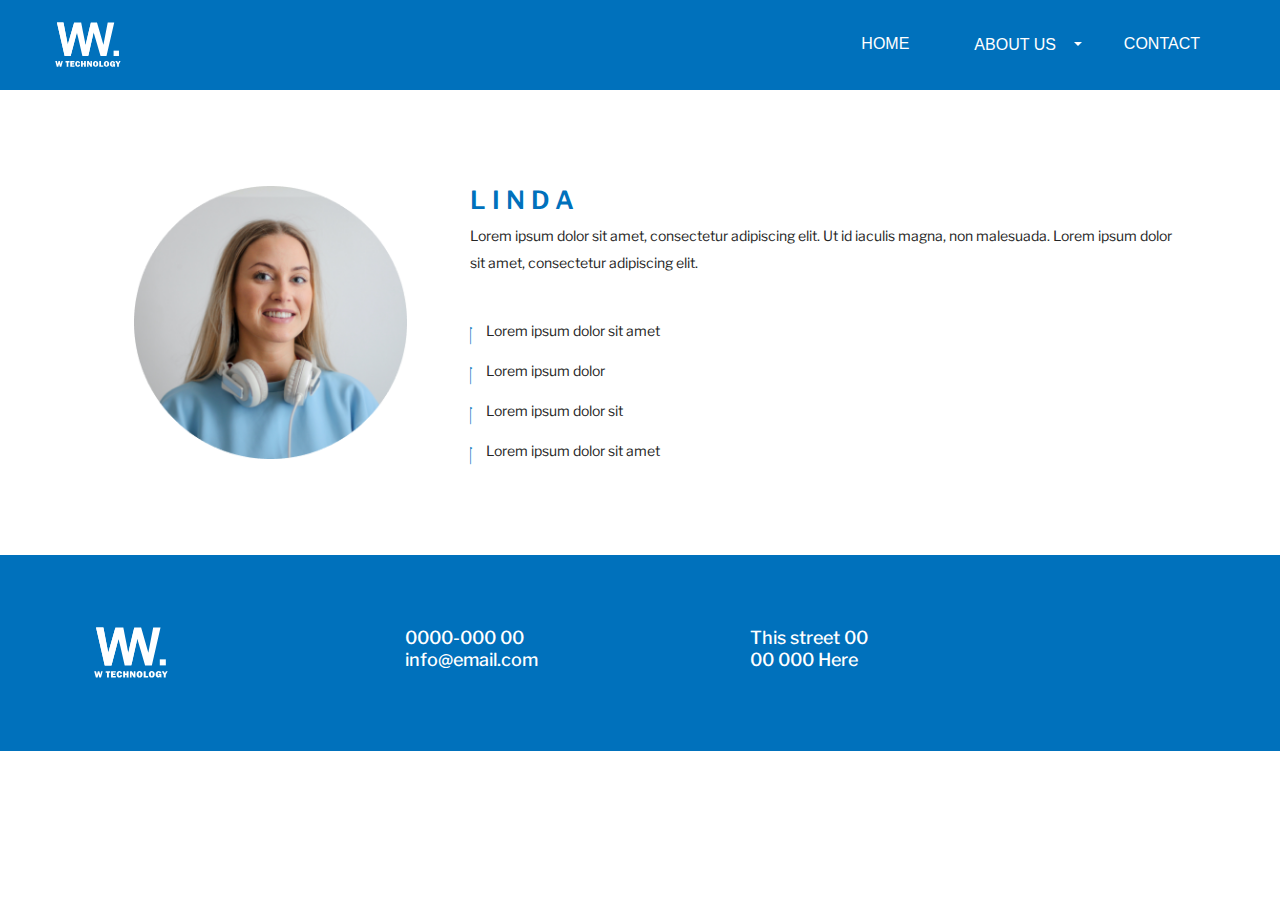
<file: pages/pages-about/linda.html>
<!DOCTYPE html>
<html lang="en">
  <head>
    <meta charset="UTF-8" />
    <meta http-equiv="X-UA-Compatible" content="IE=edge" />
    <meta name="viewport" content="width=device-width, initial-scale=1.0" />
    <link rel="stylesheet" href="https://cdnjs.cloudflare.com/ajax/libs/animate.css/4.1.1/animate.min.css"/>
    <link
      rel="stylesheet"
      href="https://use.fontawesome.com/releases/v5.15.4/css/all.css"
      integrity="sha384-DyZ88mC6Up2uqS4h/KRgHuoeGwBcD4Ng9SiP4dIRy0EXTlnuz47vAwmeGwVChigm"
      crossorigin="anonymous"
    />
    <title>Linda</title>
    <link rel="shortcut icon" type="image/png" href="../../assets/favicon.png" />
    <link
      href="https://fonts.googleapis.com/css2?family=Libre+Franklin:wght@400;500;700&display=swap"
      rel="stylesheet"
    />
    <link
      rel="stylesheet"
      href="https://stackpath.bootstrapcdn.com/bootstrap/4.5.0/css/bootstrap.min.css"
    />
    <link
      rel="stylesheet"
      href="https://fonts.googleapis.com/icon?family=Material+Icons"
    />
    <link
      rel="stylesheet"
      href="https://maxcdn.bootstrapcdn.com/font-awesome/4.7.0/css/font-awesome.min.css"
    />
    <link rel="stylesheet" href="../../style/pages-about.css" />
    <link rel="stylesheet" href="../../style/head-foot.css" />
    <link rel="stylesheet" href="../../style/main.css">
  </head>
  <body>
    <header>
      <nav class="navbar navbar-expand-xl navbar-dark">
        <a href="../../index.html" class="navbar-brand">
          <img
            src="../../assets/logotype-white.svg"
            alt="Logotype"
            title="W Technology Logotype"
            width="80"
            height="80"
          />
        </a>
        <button
          type="button"
          class="navbar-toggler"
          data-toggle="collapse"
          data-target="#navbarCollapse"
        >
          <span class="navbar-toggler-icon"></span>
        </button>
        <!-- Collection of nav links, forms, and other content for toggling -->
        <div
          id="navbarCollapse"
          class="collapse navbar-collapse justify-content-start"
        >
          <div class="navbar-nav ml-auto">
            <a href="../../index.html" class="nav-item nav-link active"><span>Home</span></a>
            <div class="btn-group">
              <a href="../about.html"><button type="button" class="btn-nav btn nav-item nav-link-btn active">About Us</button></a>
              <button type="button" class="btn-nav btn dropdown-toggle dropdown-toggle-split" data-toggle="dropdown" aria-haspopup="true" aria-expanded="false">
                <span class="sr-only">Toggle Dropdown</span>
              </button>
              <div class="dropdown-menu dropdown-menu-right" role="menu">
                <a class="dropdown-item" href="adam.html">adam</a>
                <a class="dropdown-item" href="erica.html">erica</a>
                <a class="dropdown-item" href="linda.html">linda</a>
                <a class="dropdown-item" href="maria.html">maria</a>
                <a class="dropdown-item" href="eric.html">eric</a>
                <a class="dropdown-item" href="ben.html">ben</a>
              </div>
            </div>
            <a href="../contact.html" class="nav-item nav-link"><span>Contact</span></a>
          </div>
        </div>
      </nav>
    </header>
    <main>
      <section id="staff" class="container-xl">
        <div class="row py-5 px-3">
          <img
            class="img-fluid img col-md-4 p-md-5 p-3"
            src="../../assets/portrait-woman.png"
            alt="Portrait man"
            title="Portrait man"
          />
          <div class="col-md-8 pt-5">
            <h3 class="">linda</h3>
            <p class="pb-4">
              Lorem ipsum dolor sit amet, consectetur adipiscing elit. Ut id
              iaculis magna, non malesuada. Lorem ipsum dolor sit amet,
              consectetur adipiscing elit.
            </p>
            <div>
              <i class="fas fa-check d-flex py-2"><p class="p-ex d-flex pl-3 m-0">Lorem ipsum dolor sit amet</p></i>
              <i class="fas fa-check d-flex py-2"><p class="p-ex d-flex pl-3 m-0">Lorem ipsum dolor</p></i>
              <i class="fas fa-check d-flex py-2"><p class="p-ex d-flex pl-3 m-0">Lorem ipsum dolor sit</p></i>
              <i class="fas fa-check d-flex py-2"><p class="p-ex d-flex pl-3 m-0">Lorem ipsum dolor sit amet</p></i>
            </div>
          </div>
        </div>
      </section>
      <footer>
        <div class="container-xl row align-items-center mx-auto justify-content-md-between px-3 py-5">
          <a href="../../index.html" class="navbar-brand">
            <img src="../../assets/logotype-white.svg" alt="Logotype" title="W Technology Logotype" width="90" height="90"/>
          </a>
          <h4 class="py-md-0 py-2">0000-000 00<br />info@email.com</h4>
          <h4 class="py-md-0 py-2">This street 00<br />00 000 Here</h4>
          <div>
            <a href="#"><i class="p-3 p-md-2 fab fa-twitter"></i></a>
            <a href="#"><i class="p-3 p-md-2 fab fa-facebook"></i></a>
            <a href="#"><i class="p-3 p-md-2 fab fa-instagram"></i></a>
          </div>
        </div>
      </footer>
    </main>
    <script src="https://code.jquery.com/jquery-3.5.1.min.js"></script>
    <script src="https://cdn.jsdelivr.net/npm/popper.js@1.16.0/dist/umd/popper.min.js"></script>
    <script src="https://stackpath.bootstrapcdn.com/bootstrap/4.5.0/js/bootstrap.min.js"></script>
  </body>
</html>
</file>
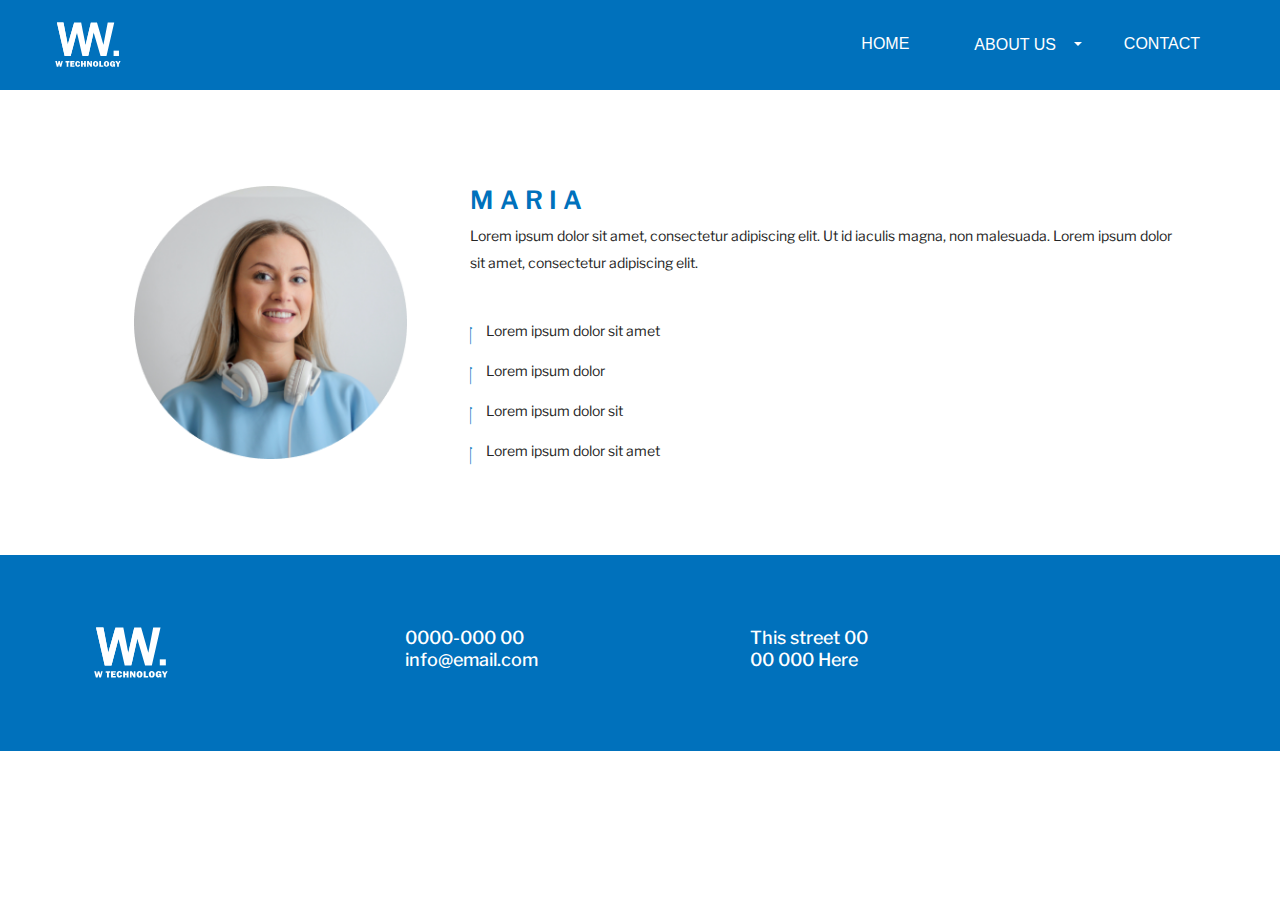
<file: pages/pages-about/maria.html>
<!DOCTYPE html>
<html lang="en">
  <head>
    <meta charset="UTF-8" />
    <meta http-equiv="X-UA-Compatible" content="IE=edge" />
    <meta name="viewport" content="width=device-width, initial-scale=1.0" />
    <link rel="stylesheet" href="https://cdnjs.cloudflare.com/ajax/libs/animate.css/4.1.1/animate.min.css"/>
    <link
      rel="stylesheet"
      href="https://use.fontawesome.com/releases/v5.15.4/css/all.css"
      integrity="sha384-DyZ88mC6Up2uqS4h/KRgHuoeGwBcD4Ng9SiP4dIRy0EXTlnuz47vAwmeGwVChigm"
      crossorigin="anonymous"
    />
    <title>Maria</title>
    <link rel="shortcut icon" type="image/png" href="../../assets/favicon.png" />
    <link
      href="https://fonts.googleapis.com/css2?family=Libre+Franklin:wght@400;500;700&display=swap"
      rel="stylesheet"
    />
    <link
      rel="stylesheet"
      href="https://stackpath.bootstrapcdn.com/bootstrap/4.5.0/css/bootstrap.min.css"
    />
    <link
      rel="stylesheet"
      href="https://fonts.googleapis.com/icon?family=Material+Icons"
    />
    <link
      rel="stylesheet"
      href="https://maxcdn.bootstrapcdn.com/font-awesome/4.7.0/css/font-awesome.min.css"
    />
    <link rel="stylesheet" href="../../style/pages-about.css" />
    <link rel="stylesheet" href="../../style/head-foot.css" />
    <link rel="stylesheet" href="../../style/main.css">
  </head>
  <body>
    <header>
      <nav class="navbar navbar-expand-xl navbar-dark">
        <a href="../../index.html" class="navbar-brand">
          <img
            src="../../assets/logotype-white.svg"
            alt="Logotype"
            title="W Technology Logotype"
            width="80"
            height="80"
          />
        </a>
        <button
          type="button"
          class="navbar-toggler"
          data-toggle="collapse"
          data-target="#navbarCollapse"
        >
          <span class="navbar-toggler-icon"></span>
        </button>
        <!-- Collection of nav links, forms, and other content for toggling -->
        <div
          id="navbarCollapse"
          class="collapse navbar-collapse justify-content-start"
        >
          <div class="navbar-nav ml-auto">
            <a href="../../index.html" class="nav-item nav-link active"><span>Home</span></a>
            <div class="btn-group">
              <a href="../about.html"><button type="button" class="btn-nav btn nav-item nav-link-btn active">About Us</button></a>
              <button type="button" class="btn-nav btn dropdown-toggle dropdown-toggle-split" data-toggle="dropdown" aria-haspopup="true" aria-expanded="false">
                <span class="sr-only">Toggle Dropdown</span>
              </button>
              <div class="dropdown-menu dropdown-menu-right" role="menu">
                <a class="dropdown-item" href="adam.html">adam</a>
                <a class="dropdown-item" href="erica.html">erica</a>
                <a class="dropdown-item" href="linda.html">linda</a>
                <a class="dropdown-item" href="maria.html">maria</a>
                <a class="dropdown-item" href="eric.html">eric</a>
                <a class="dropdown-item" href="ben.html">ben</a>
              </div>
            </div>
            <a href="../contact.html" class="nav-item nav-link"><span>Contact</span></a>
          </div>
        </div>
      </nav>
    </header>
    <main>
      <section id="staff" class="container-xl">
        <div class="row py-5 px-3">
          <img
            class="img-fluid img col-md-4 p-md-5 p-3"
            src="../../assets/portrait-woman.png"
            alt="Portrait man"
            title="Portrait man"
          />
          <div class="col-md-8 pt-5">
            <h3 class="">maria</h3>
            <p class="pb-4">
              Lorem ipsum dolor sit amet, consectetur adipiscing elit. Ut id
              iaculis magna, non malesuada. Lorem ipsum dolor sit amet,
              consectetur adipiscing elit.
            </p>
            <div>
              <i class="fas fa-check d-flex py-2"><p class="p-ex d-flex pl-3 m-0">Lorem ipsum dolor sit amet</p></i>
              <i class="fas fa-check d-flex py-2"><p class="p-ex d-flex pl-3 m-0">Lorem ipsum dolor</p></i>
              <i class="fas fa-check d-flex py-2"><p class="p-ex d-flex pl-3 m-0">Lorem ipsum dolor sit</p></i>
              <i class="fas fa-check d-flex py-2"><p class="p-ex d-flex pl-3 m-0">Lorem ipsum dolor sit amet</p></i>
            </div>
          </div>
        </div>
      </section>
      <footer>
        <div class="container-xl row align-items-center mx-auto justify-content-md-between px-3 py-5">
          <a href="../../index.html" class="navbar-brand">
            <img src="../../assets/logotype-white.svg" alt="Logotype" title="W Technology Logotype" width="90" height="90"/>
          </a>
          <h4 class="py-md-0 py-2">0000-000 00<br />info@email.com</h4>
          <h4 class="py-md-0 py-2">This street 00<br />00 000 Here</h4>
          <div>
            <a href="#"><i class="p-3 p-md-2 fab fa-twitter"></i></a>
            <a href="#"><i class="p-3 p-md-2 fab fa-facebook"></i></a>
            <a href="#"><i class="p-3 p-md-2 fab fa-instagram"></i></a>
          </div>
        </div>
      </footer>
    </main>
    <script src="https://code.jquery.com/jquery-3.5.1.min.js"></script>
    <script src="https://cdn.jsdelivr.net/npm/popper.js@1.16.0/dist/umd/popper.min.js"></script>
    <script src="https://stackpath.bootstrapcdn.com/bootstrap/4.5.0/js/bootstrap.min.js"></script>
  </body>
</html>
</file>
<file: style/head-foot.css>
/*---------navigation---------*/
.navbar-dark {
  background-color: #0071bc !important;
  text-transform: uppercase !important;
}

.navbar .navbar-nav > a:hover,
.navbar .navbar-nav > a:focus {
  background-color: #5ca4d4;
}

.navbar {
  padding: 0rem 3rem !important;
}

.navbar-brand:hover {
  transition: transform 0.2s;
  transform: scale(1.1);
}

.dropdown-menu {
  background-color: #0071bc !important;
  margin: 0 !important;
  color: white !important;
  border-radius: 0 !important;
  min-width: 15rem !important;
}

.dropdown-item {
  text-transform: uppercase !important;
  color: white !important;
  padding: 1rem 1.5rem !important;
}

.dropdown-item:hover {
  background-color: #5ca4d4 !important;
}

.nav-link {
  padding: 2rem 2rem !important;
  color: white !important;
}

.nav-link-btn {
  padding: 2rem 0.5rem 2rem 2rem;
}

.btn-nav {
  background-color: #0071bc !important;
  text-transform: uppercase !important;
  color: white !important;
  border-radius: 0% !important;
}

.btn:hover {
  background-color: #5ca4d4 !important;
  text-decoration: none !important;
}

.btn:active {
  border: none !important;
}

/*--------end navigation----------*/
/*--------footer----------*/
footer {
  background-color: #0071bc;
}

.fab {
  color: white;
  font-size: 25px !important;
}

.fab:hover {
  transition: transform 0.2s;
  transform: scale(1.2);
}
/*--------end footer----------*/
</file>
<file: style/main.css>
h2 {
  font-family: "Libre Franklin", sans-serif;
  color: #0071bc;
  text-transform: uppercase;
  font-style: bold;
  font-weight: 600;
  font-size: 35px;
  line-height: 40px;
  text-align: center;
  letter-spacing: 0.2em;
}

h3 {
  font-family: "Libre Franklin", sans-serif;
  text-transform: uppercase;
  font-style: normal;
  font-weight: 600;
  font-size: 25px;
  line-height: 28px;
  letter-spacing: 0.25em;
  color: #0071bc;
}

h4 {
  font-family: "Libre Franklin", sans-serif;
  font-style: normal;
  font-weight: 500;
  font-size: 18px;
  line-height: 22px;
  color: white;
}
h5 {
  font-family: "Libre Franklin", sans-serif;
  font-style: normal;
  color: white;
}
h6 {
  font-family: "Libre Franklin", sans-serif;
  font-style: normal;
  color: white;
  font-weight: 500;
  font-size: 18px;
  line-height: 22px;
}
p {
  font-family: "Libre Franklin", sans-serif;
  font-style: normal;
  font-weight: normal;
  font-size: 14px;
  line-height: 27px;
  color: #252525;
}

.btn-main {
  border: 1px solid #0071bc !important;
  color: #0071bc !important;
  font-family: "Libre Franklin", sans-serif !important;
  text-transform: uppercase !important;
  font-style: normal !important;
  font-weight: 500 !important;
  font-size: 19px !important;
  padding: 0.5rem 1rem !important;
  border-radius: 0 !important;
}

.btn-main:hover {
  background-color: #d1e5f3 !important;
}

.btn-shine {
  font-family: "Libre Franklin", sans-serif;
  letter-spacing: 0.2em;
  transform: translate(-50%, -50%);
  padding: 12px 48px;
  color: #0071bc;
  background: linear-gradient(
    to right,
    #f00303 0,
    #f0c403 5%,
    rgb(157, 240, 3) 10%,
    #03f0bd 15%,
    #0071bc 20%
  );
  -webkit-background-clip: text;
  -webkit-text-fill-color: transparent;
  animation: shine 4s infinite linear;
  animation-fill-mode: forwards;
  -webkit-text-size-adjust: none;
  font-weight: 600;
  font-size: 35px;
  text-decoration: none;
  white-space: nowrap;
}
@-moz-keyframes shine {
  0% {
    background-position: 0;
  }
  60% {
    background-position: 180px;
  }
  100% {
    background-position: 420px;
  }
}
@-webkit-keyframes shine {
  0% {
    background-position: 0;
  }
  60% {
    background-position: 180px;
  }
  100% {
    background-position: 420px;
  }
}
@-o-keyframes shine {
  0% {
    background-position: 0;
  }
  60% {
    background-position: 180px;
  }
  100% {
    background-position: 420px;
  }
}
@keyframes shine {
  0% {
    background-position: 0;
  }
  60% {
    background-position: 180px;
  }
  100% {
    background-position: 420px;
  }
}
.animeh2 {
  font: 400 2em/1 "Oswald", sans-serif;

  letter-spacing: 0;
  padding: 0.25em 0 0.325em;
  display: block;
  margin: 0 auto;

  /* Clip Background Image */

  background: url(https://i.ibb.co/RDTnNrT/animated-text-fill.png) repeat-y;
  -webkit-background-clip: text;
  background-clip: text;

  /* Animate Background Image */

  -webkit-text-fill-color: transparent;
  -webkit-animation: aitf 80s linear infinite;

  /* Activate hardware acceleration for smoother animations */

  -webkit-transform: translate3d(0, 0, 0);
  -webkit-backface-visibility: hidden;
}

/* Animate Background Image */

@-webkit-keyframes aitf {
  0% {
    background-position: 0% 50%;
  }
  100% {
    background-position: 100% 50%;
  }
}
</file>
<file: style/contact.css>
/* --------contact-------- */
body {
    font-family: 'Libre Franklin', sans-serif;
}

#contact h2 {
    font-style: normal;
    font-weight: 600;
    font-size: 35px;
    line-height: 40px;
    text-transform: uppercase;
    text-align: center;
    letter-spacing: 0.2em;
    color: #0071BC;
}

.fas {
    color: #0071BC;
    font-weight: 900;
    font-size: 64px;
    line-height: 74px;
}

.fas:hover {
    transition: transform .2s;
    transform: scale(1.1);
}

td a:hover {
    cursor: pointer;
}

td a {
    font-style: normal;
    font-weight: 600;
    font-size: 25px;
    line-height: 28px;
    color: #0071BC;
}

.btn-default {
    border: 1px solid #0071BC;
    color: #0071BC;
    font-weight: 600;
    font-size: 24px;
    line-height: 27px;
    text-align: center;
    letter-spacing: 0.15em;
    text-transform: uppercase;
}

.form-control {
    box-shadow: 0px 4px 4px rgba(0, 0, 0, 0.25);
    border: 1px solid #858585;
}

.btn-default:hover {
    background-color: #dddddd;
    color: #0071BC;
}
/* --------end contact-------- */
/* --------form-------- */
#form {
    background-color: #F1F1F1;
}

#form h3 {
font-style: normal;
font-weight: 600;
font-size: 35px;
line-height: 40px;
letter-spacing: 0.2em;
color: #0071BC;
}
/* --------end form-------- */
</file>
<file: style/pages-about.css>
/*--------main----------*/
  .fas {
    color: #0071bc;
    font-size: 16px;
  }
  
  .about-us {
    height: 100vh;
  }

  .p-ex {
      line-height: 14px;
  }
  /*--------end main----------*/
</file>
<file: style/about.css>
/*--------main----------*/
.about-banner {
  background-image: url(../assets/banner-about.png);
  background-repeat: no-repeat;
  background-size: cover;
  background-attachment: fixed;
}

.animate__fadeInDown {
  animation-duration: 1.3s;
}

.about-us {
  height: 100vh;
}

.profile-pic {
  position: relative;
  max-width: 270px;
  max-height: 270px;
  width: auto;
  height: auto;
  overflow: hidden;
  /* display: inline-block; */
  margin: -31px;
  margin-left: -7px;
  border-radius: 50% !important;
}

/*--------end main----------*/
</file>
